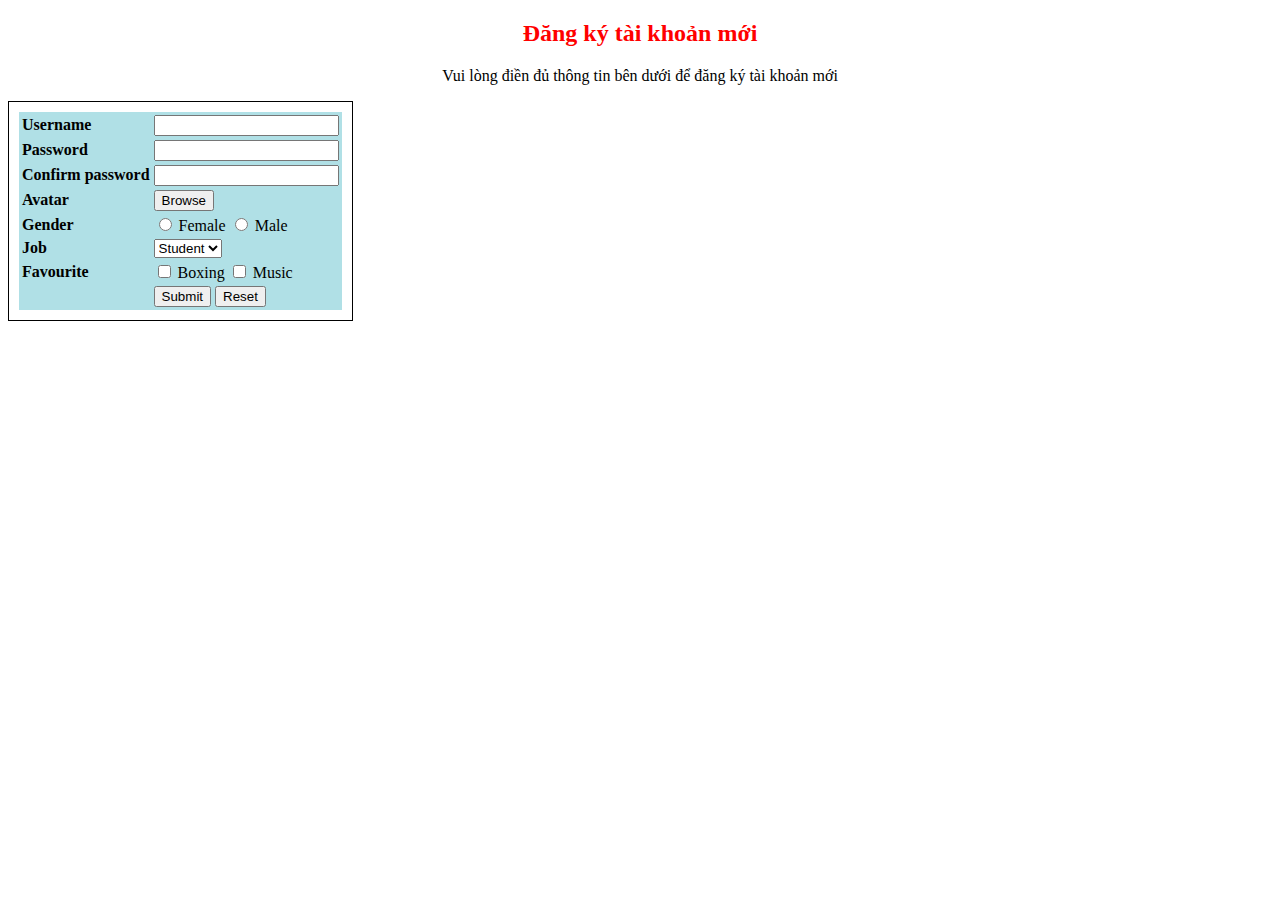
<file: Buoi3_TongHop/index.html>
<!DOCTYPE html>
<html>

<head>
    <title>Form Dang ky</title>
    <style>
        th {
            text-align: left;
        }
    </style>
</head>

<body>
    <h2 style="color: red; text-align: center;">Đăng ký tài khoản mới</h2>
    <p style="text-align: center;">Vui lòng điền đủ thông tin bên dưới để đăng ký tài khoản mới</p>
    <form
        method="POST"
        enctype="multipart/form-data"
        
        style="display: inline-block; border: 1px solid black;   align-content: center; margin: 0 auto;">
        <table style="background-color: powderblue; margin: 10px; align-content: center;">
            <tr>
                <th>Username</th>
                <td><input type="text" name="username"></td>
            </tr>
            <tr>
                <th>Password</th>
                <td>
                    <input type="password" name="password">
                </td>
            </tr>
            <tr>
                <th>Confirm password</th>
                <td><input type="password" name="confirm_password"></td>
            </tr>
            <tr>
                <th>Avatar</th>
                <td>
                    <span></span>
                    <button type="button" name="browse">Browse</button>
                </td>
            </tr>
            <tr>
                <th>Gender</th>
                <td>
                    <input type="radio" name="female">
                    <label>Female</label>
                    <input type="radio" name="male">
                    <label>Male</label>
                </td>
            </tr>
            <tr>
                <th>Job</th>
                <td><select name="job">
                        <option value="student">Student</option>
                        <option value="fighter">Fighter</option>
                    </select></td>
            </tr>
            <tr>
                <th>Favourite</th>
                <td>
                    <input type="checkbox" name="boxing">
                    <label>Boxing</label>
                    <input type="checkbox" name="Music">
                    <label>Music</label>
                </td>
            </tr>
            <tr>
                <th></th>
                <td>
                    <input type="submit" name="submit">
                    <button type="button" name="reset">Reset</button>
                </td>
            </tr>

        </table>
    </form>
</body>

</html>
</file>
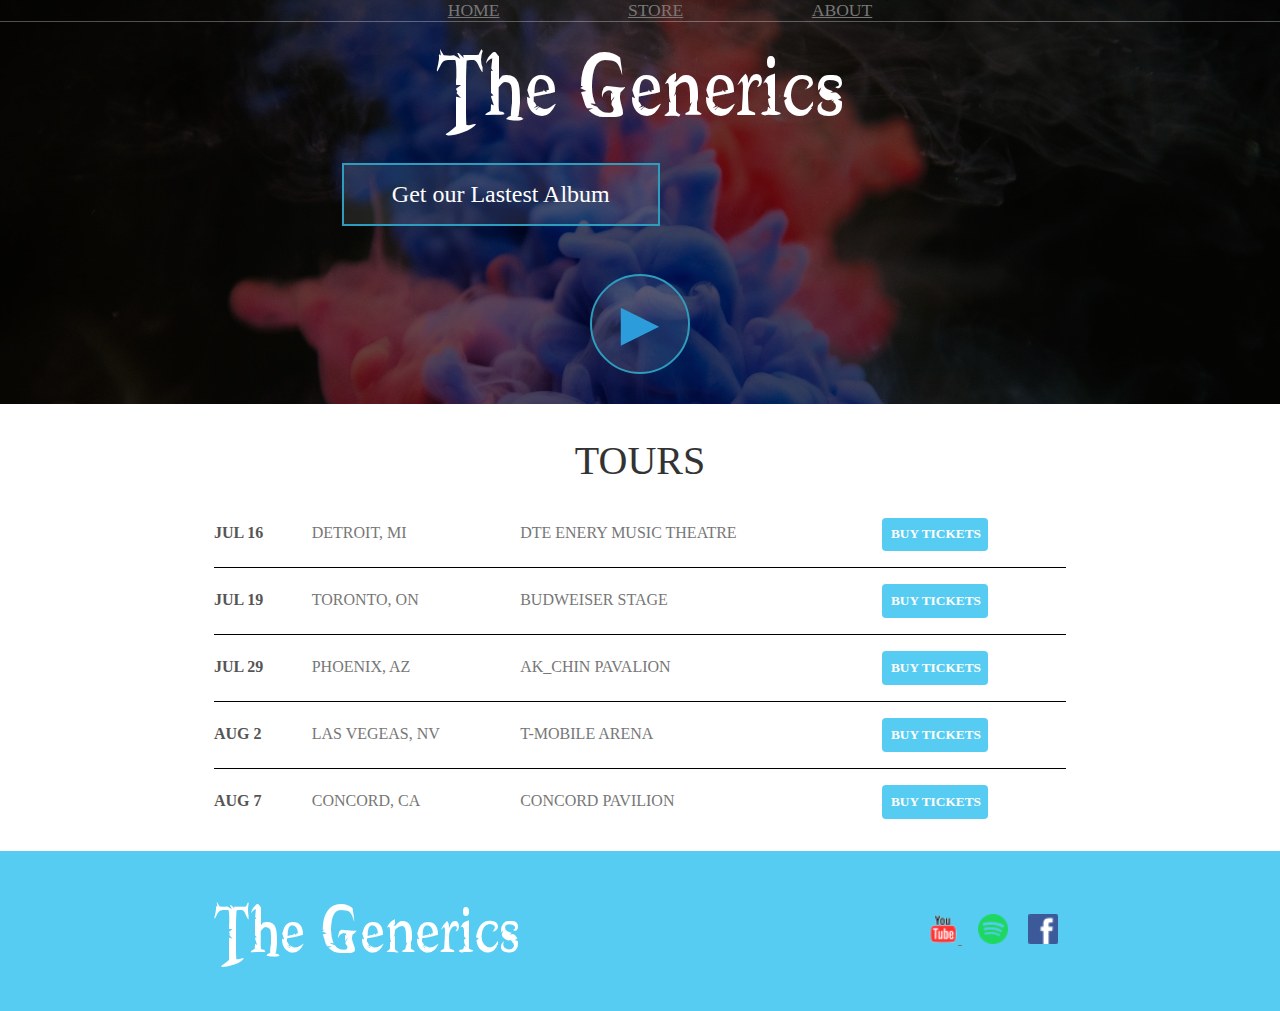
<file: hello_world/index.html>
<!DOCTYPE html>
<html>
    <head>
        <title>The Generics</title>
        <meta name="description" content="This is the description">
        <link rel="stylesheet" href="styles.css"/>
    </head>
    <body>
        <header class="main-header">
            <nav class="nav main-nav">
                <ul>
                    <li><a href="index.html" >HOME</a></li>
                    <li><a href="store.html" >STORE</a></li>
                    <li><a href="about.html">ABOUT</a></li>
                </ul>
            </nav>
            <h1 class="band-name band-name-large">The Generics</h1>
            <div class="container">
                <button type="button" class="btn btn-header ">Get our Lastest Album</button>
            </div>
          
             <!-- TODO: Find a suiable background image -->
             <button type="button" class="btn btn-header btn-play">&#9658;</button>
        </header>
        <section class="content-section container"> 
            <h2 class="section-header">TOURS</h2>
            <div>
                <div class="tour-row">
                    <strong class="tour-item tour-date">JUL 16</strong>
                    <span class="tour-item tour-city">DETROIT, MI</span>
                    <span class="tour-item tour-arena">DTE ENERY MUSIC THEATRE</span>
                    <button type="button" class="tour-item tour-btn btn btn-primary">BUY TICKETS</button>
                    
                </div>
                <div class="tour-row">
                    <strong class="tour-item tour-date">JUL 19</strong>
                    <span class="tour-item tour-city">TORONTO, ON</span>
                    <span class="tour-item tour-arena">BUDWEISER STAGE</span>
                    <button type="button" class="tour-item tour-btn btn btn-primary">BUY TICKETS</button>
                    
                </div>
                <div class="tour-row">
                    <strong class="tour-item tour-date">JUL 29</strong>
                    <span class="tour-item tour-city">PHOENIX, AZ</span>
                    <span class="tour-item tour-arena">AK_CHIN PAVALION</span>
                    <button type="button" class="tour-item tour-btn btn btn-primary"> BUY TICKETS</button>
                </div>
                <div class="tour-row">
                    <strong class="tour-item tour-date">AUG 2</strong>
                    <span class="tour-item tour-city">LAS VEGEAS, NV</span>
                    <span class="tour-item tour-arena">T-MOBILE ARENA</span>
                    <button type="button" class="tour-item tour-btn btn btn-primary">BUY TICKETS</button>
                </div>
                <div class="tour-row">
                    <strong class="tour-item tour-date">AUG 7</strong>
                    <span class="tour-item tour-city">CONCORD, CA</span>
                    <span class="tour-item tour-arena">CONCORD PAVILION</span>
                    <button type="button" class="tour-item tour-btn btn btn-primary">BUY TICKETS</button>
                </div>
            </div>
        </section>
        <footer class="main-footer">
            <div class="container main-footer-container">
                <h3 class="band-name">The Generics</h3>
                <ul class="nav footer-nav">
                    <li><a href="https://youtubte.com" target="_blank"><img src="Images/YouTube Logo.png"> </a> </li>
                    <li><a href="https://spotify.com" target="_blank"><img src="Images/Spotify Logo.png"></a> </li>
                    <li><a href="https://facebook.com" target="_blank"> <img src="Images/Facebook Logo.png"></a></li>
                </ul>
            </div>
           
        </footer>
    </body>

</html>
</file>
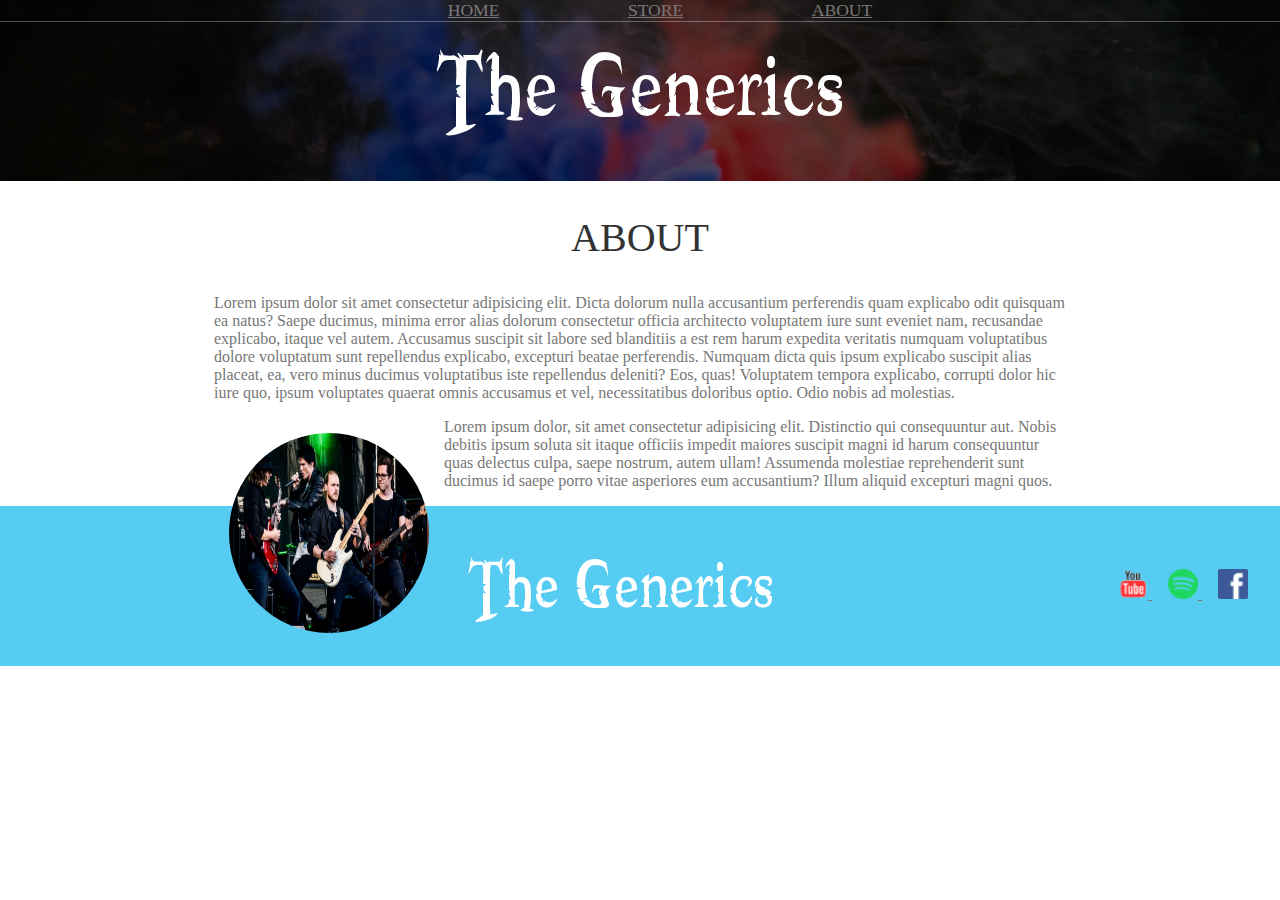
<file: hello_world/about.html>
<!DOCTYPE html>
<html>
    <head>
        <title>The Generics | About</title>
        <meta name="description" content="this is the description"> 
        <link rel="stylesheet" href="styles.css"
    </head>
    <body>
        <header class="main-header">
            <nav class="nav main-nav"> 
                <ul>
                    <li><a href="index.html">HOME</a></li>
                    <li><a href="store.html">STORE</a></li>
                    <li><a href="about.html">ABOUT</a></li>
                </ul>
            </nav> 

            <h1 class="band-name band-name-large" >The Generics</h1>
        </header>
        <section class="content-section container">
            <h2 class="section-header">ABOUT</h2>
            <p>Lorem ipsum dolor sit amet consectetur adipisicing elit. Dicta dolorum nulla accusantium perferendis quam explicabo odit quisquam ea natus? Saepe ducimus, minima error alias dolorum consectetur officia architecto voluptatem iure sunt eveniet nam, recusandae explicabo, itaque vel autem. Accusamus suscipit sit labore sed blanditiis a est rem harum expedita veritatis numquam voluptatibus dolore voluptatum sunt repellendus explicabo, excepturi beatae perferendis. Numquam dicta quis ipsum explicabo suscipit alias placeat, ea, vero minus ducimus voluptatibus iste repellendus deleniti? Eos, quas! Voluptatem tempora explicabo, corrupti dolor hic iure quo, ipsum voluptates quaerat omnis accusamus et vel, necessitatibus doloribus optio. Odio nobis ad molestias.</p>
            <img class="about-band-image" src="Images/Band Members.png">
            <p>Lorem ipsum dolor, sit amet consectetur adipisicing elit. Distinctio qui consequuntur aut. Nobis debitis ipsum soluta sit itaque officiis impedit maiores suscipit magni id harum consequuntur quas delectus culpa, saepe nostrum, autem ullam! Assumenda molestiae reprehenderit sunt ducimus id saepe porro vitae asperiores eum accusantium? Illum aliquid excepturi magni quos.</p>
        </section>
        <footer class="main-footer">
            <div class="container main-footer-container">
                <h3 class="band-name">The Generics</h3>
                <ul class="nav footer-nav">
                    <li> 
                        <a href="https://youtube.com" target="_blank">
                            <img src="Images/YouTube Logo.png">
                        </a>
                       </li>
                    <li>
                        <a href="https://spotify.com" target="_blank">
                            <img src="Images/Spotify Logo.png">
                        </a>
                        </li>
                    <li>
                    <a href="https://facebook.com" target="_blank">
                        <img src="Images/Facebook Logo.png">
                    </a>
    
                    </li>
                </ul>
            </div>

            
            
        </footer>
    </body>
</html>
</file>
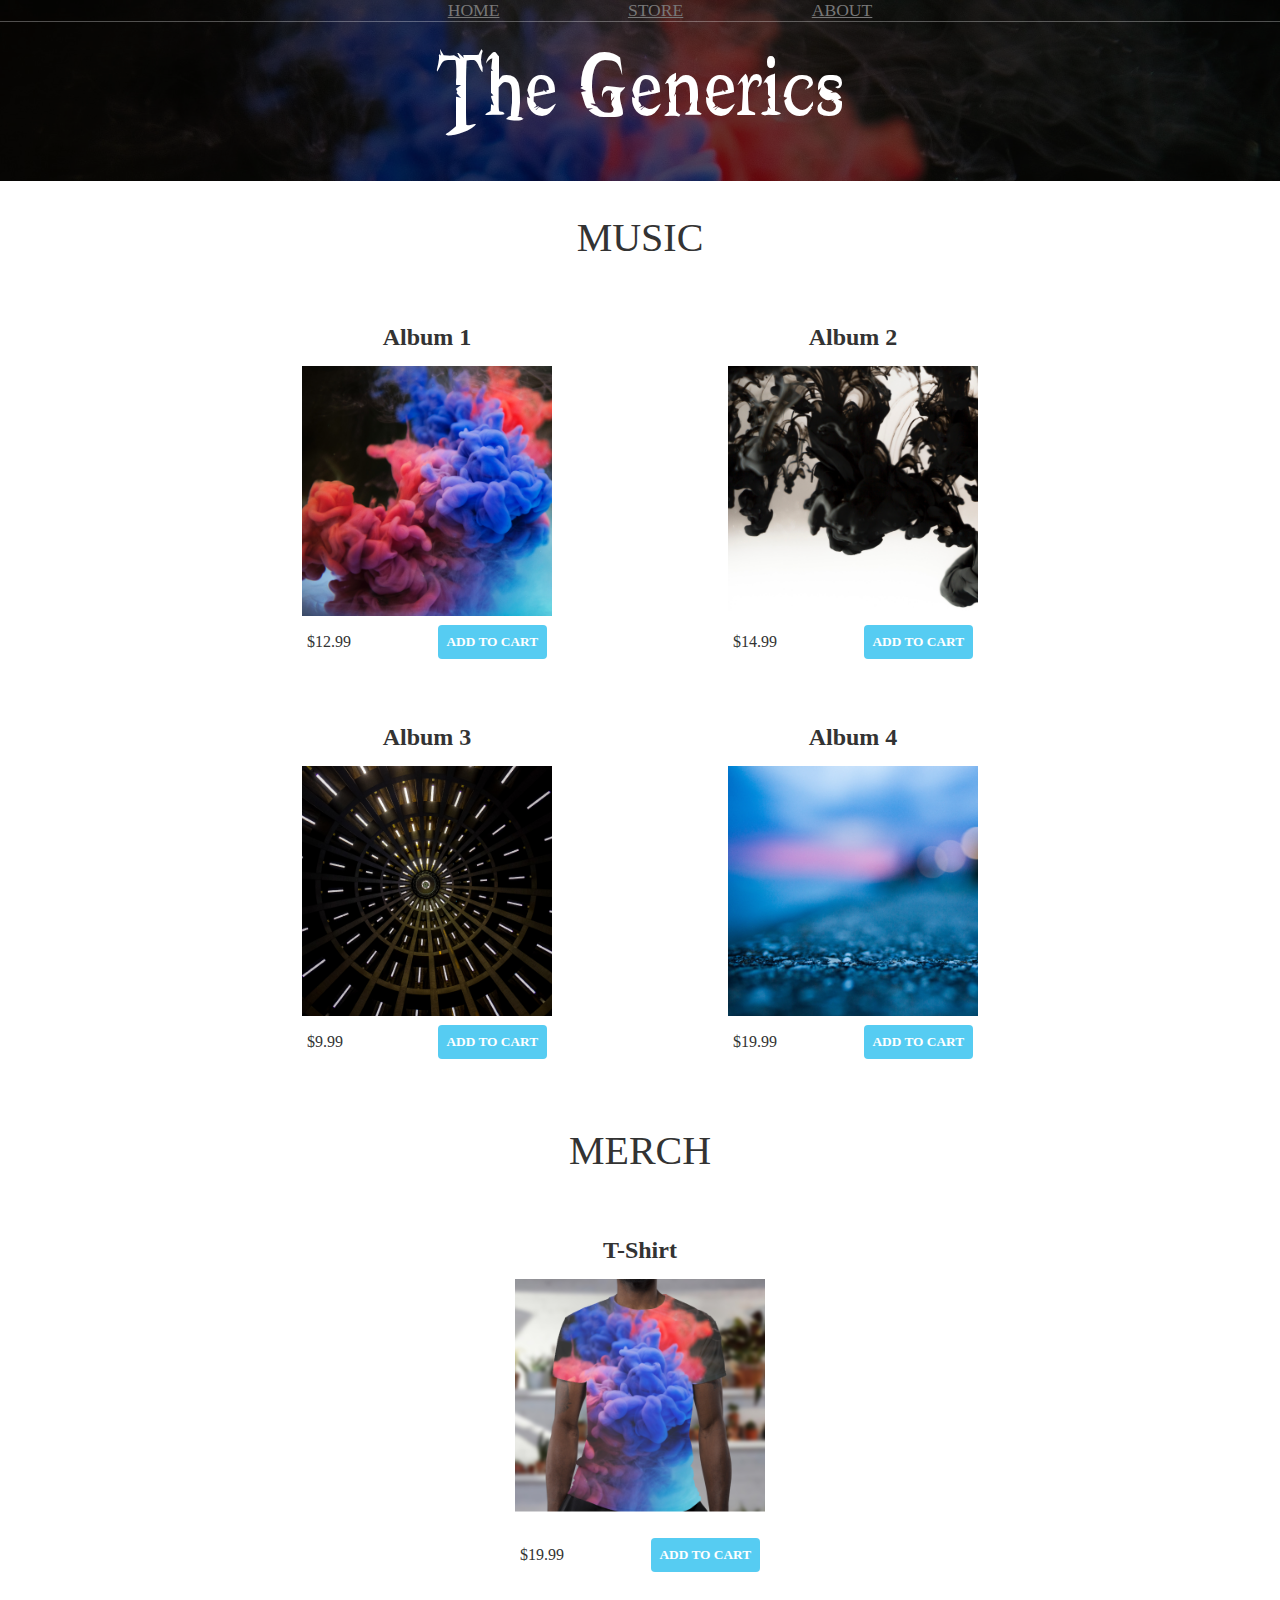
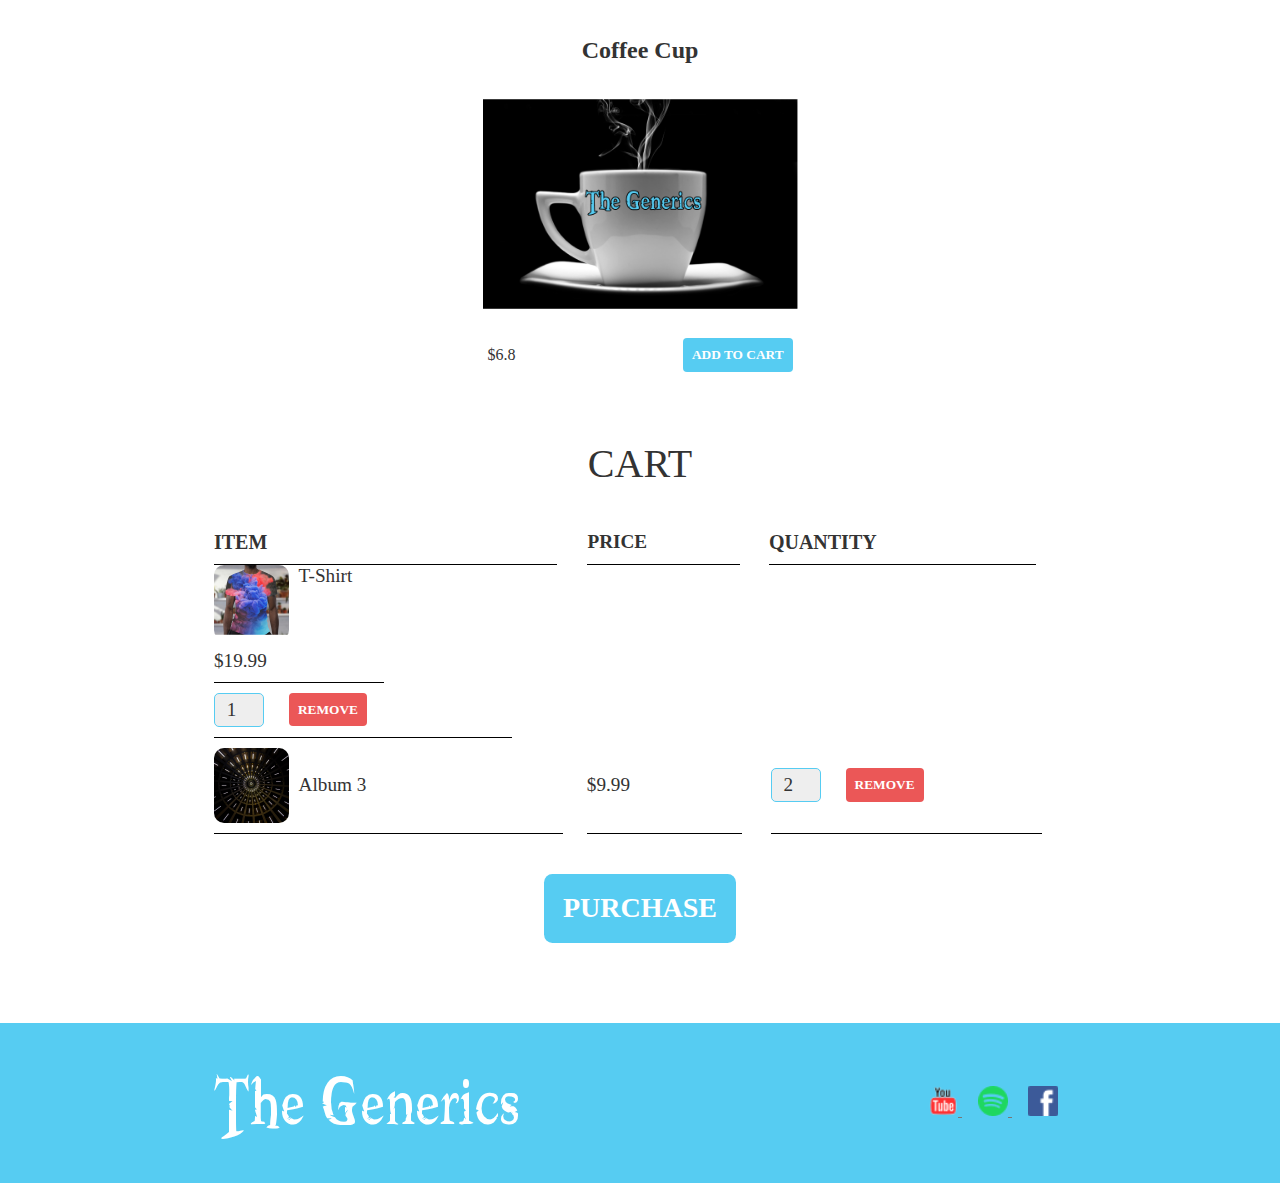
<file: hello_world/store.html>
<!DOCTYPE html>
<html>

<head>
    <title>The Generics | Store</title>
    <meta name="description" content="This is the descrpition">
    <link rel="stylesheet" href="styles.css">
</head>

<body>
    <header class="main-header">
        <nav class="main-nav nav">
            <ul>
                <li><a href="index.html">HOME</a> </li>
                <li><a href="store.html">STORE</a></li>
                <li><a href="about.html">ABOUT</a></li>
            </ul>
        </nav>

        <h1 class="band-name band-name-large">The Generics</h1>
    </header>
    <section class="container content-section">
        <h2 class="section-header">MUSIC</h2>
        <div class="shop-items">
            <div class="shop-item">
                <span class="shop-item-title">Album 1</span>
                <img class="shop-item-image" src="Images/Album 1.png">
                <div class="shop-item-details">
                    <span class="shop-item-price">$12.99</span>
                    <button class="btn btn-primary shop-item-button" type="button">ADD TO CART</button>
                </div>
            </div>
            <div class="shop-items">
                <div class="shop-item">
                    <span class="shop-item-title">Album 2</span>
                    <img class="shop-item-image" src="Images/Album 2.png">
                    <div class="shop-item-details">
                        <span class="shop-item-price">$14.99</span>
                        <button class="btn btn-primary" type="button">ADD TO CART</button>
                    </div>
                </div>

            </div>
            <div class="shop-items">
                <div class="shop-item">
                    <span class="shop-item-title">Album 3</span>

                    <img class="shop-item-image" src="Images/Album 3.png">
                    <div class="shop-item-details">
                        <span class="shop-item-price ">$9.99</span>
                        <button class="btn btn-primary" type="button">ADD TO CART</button>
                    </div>
                </div>
            </div>
            <div class="shop-items">
                <div class="shop-item">
                    <span class="shop-item-title">Album 4</span>
                    <img class="shop-item-image" src="Images/Album 4.png">
                    <div class="shop-item-details">
                        <span class="shop-item-price">$19.99</span>
                        <button class="btn btn-primary" type="button">ADD TO CART</button>
                    </div>
                </div>

            </div>
        </div>
    </section class="container content-section">
    <section>
        <h2 class="section-header">MERCH</h2>
        <div class="shop-items">
            <div class="shop-item">
                <span class="shop-item-title">T-Shirt</span>
                <img class="shop-item-image" src="Images/Shirt.png">
                <div class="shop-item-details">
                    <span class="shop-item-price">$19.99</span>
                    <button class="btn btn-primary" type="button">ADD TO CART</button>
                </div>
            </div>
        </div>
        <div class="shop-items">
            <div class="shop-item">
                <span class="shop-item-title">Coffee Cup</span>
                <img class="shop-item-image" src="Images/Cofee.png">
                <div class="shop-item-details">
                    <span class="shop-item-price">$6.8</span>
                    <button class="btn btn-primary" type="button">ADD TO CART</button>
                </div>
            </div>
        </div>

    </section>
    <section class="container content-section">
        <h2 class="section-header">CART</h2>
        <div class="cart-row">
            <span class="cart-item cart-header cart-column">ITEM</span>
            <span class="cart-price cart-header cart-column">PRICE</span>
            <span class="cart-quantity cart-header cart-column">QUANTITY</span>
        </div>
        <div class="cart-items">
            <div class="cart-row">
                <img class="cart-item-image" src="Images/Shirt.png" width="100" height="100">
                <span class="cart-item-title">T-Shirt</span>
            </div>
            <span class="cart-price cart-column">$19.99</span>
            <div class="cart-quantity cart-column">
                <input class="cart-quantity-input" type="number" value="1">
                <button class="btn btn-danger" type="button">REMOVE</button>
            </div>
        </div>

        </div>
        <div class="cart-row">
            <div class="cart-item cart-column">
                <img class="cart-item-image" src="Images/Album 3.png" width="100" height="100">
                <span class="cart-item-title">Album 3</span>
            </div>
            <span class="cart-price cart-column">$9.99</span>
            <div class="cart-quantity cart-column">
                <input class="cart-quantity-input" type="number" value="2">
                <button class="btn btn-danger" type="button">REMOVE</button>
            </div>
        </div>
       
            <button class="btn btn-primary btn-purchase" type="button">PURCHASE</button>
       
    </section>
    <footer class="main-footer">
        <div class="container main-footer-container">
            <h3 class="band-name">The Generics</h3>
        <ul class="nav footer-nav">
            <li>
                <a href="https://youtube.com" target="_blank">
                    <img src="Images/YouTube Logo.png">
                </a>
            </li>
            <li>
                <a href="https://spotify.com" target="_blank">
                    <img src="Images/Spotify Logo.png">
                </a>
            </li>
            <li>
                <a href="https://facebook.com" target="_blank">
                    <img src="Images/Facebook Logo.png">
                </a>
            </li>
        </ul>    
        </div>
        
    </footer>
</body>

</html>
</file>
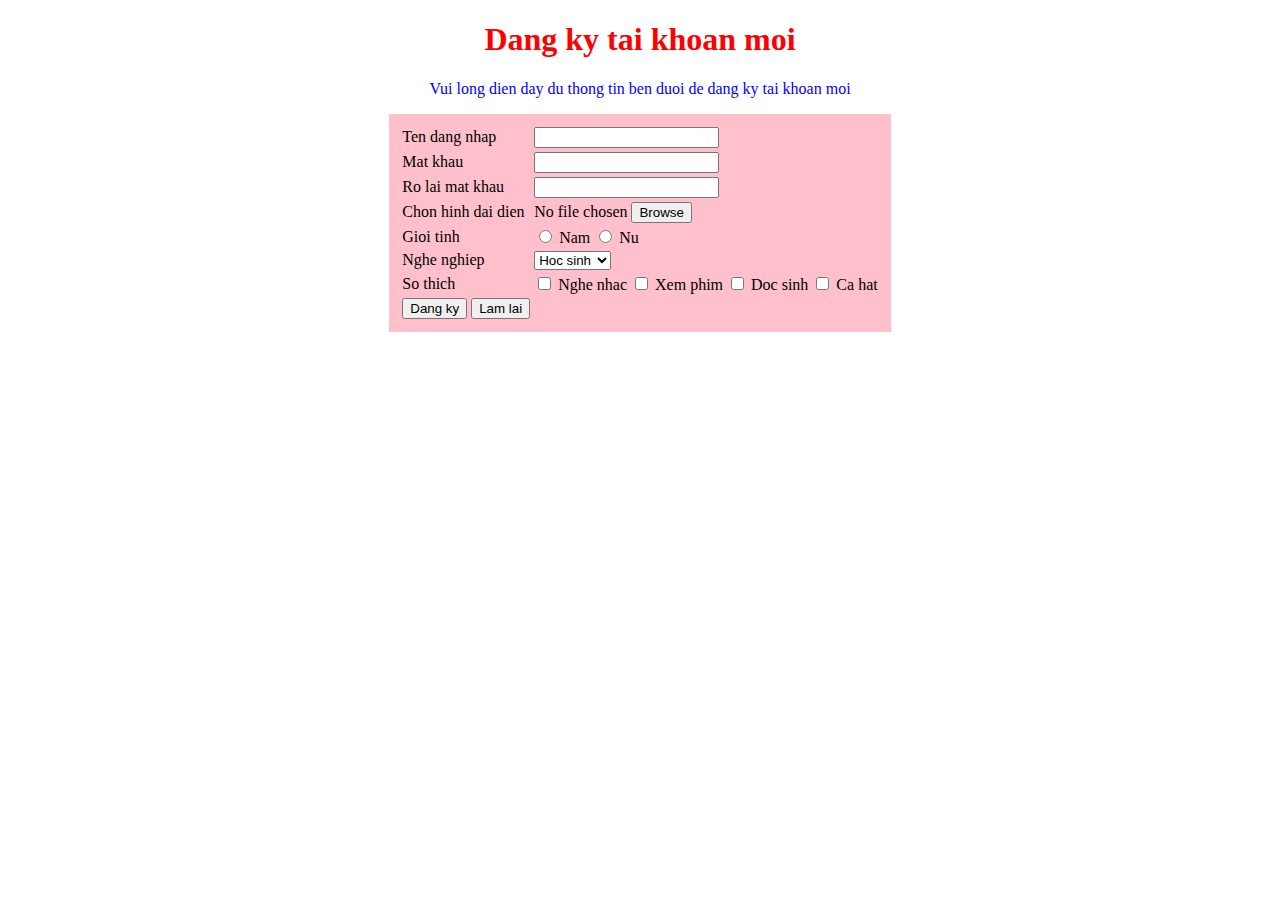
<file: no_love_1/register_form.html>
<!DOCTYPE html>
<html>

<head>
    <style>
        th {
            text-align: left;
            font-weight: 300;
        }
    </style>
    <link rel="stylesheet" href="register_style.css">
</head>
<title>Register form</title>

<body>
    <h1 class="title">Dang ky tai khoan moi</h1>
    <p class="subtitle">Vui long dien day du thong tin ben duoi de dang ky tai khoan moi</p>
    <table align="center" style="border: none; background-color: pink; padding: 10px;">
        <tr>
            <th>
                Ten dang nhap
            </th>
            <td>
                <input type="text">
            </td>
        </tr>
        <tr>
            <th>Mat khau</th>
            <td>
                <input type="password">
            </td>
        </tr>
        <tr>
            <th>Ro lai mat khau</th>
            <td><input type="password"></td>
        </tr>
        <tr>
            <th>
                Chon hinh dai dien
            </th>
           
            <td>
                No file chosen
                <button type="button">Browse</button>
            </td>
        </tr>
        <tr>
            <th>Gioi tinh</th>
            <td align="left">
                <input type="radio">
                <label>Nam</label>
                <input type="radio">
                <label>Nu</label>
            </td>
        </tr>
        <tr>
            <th>Nghe nghiep</th>
            <td>
                <select>
                    <option>Hoc sinh</option>
                    <option>Sinh vien</option>
                </select>
            </td>
        </tr>
        <tr>
            <th>So thich</th>
            <td>
                <input type="checkbox">
                <label>Nghe nhac</label>
                <input type="checkbox">
                <label>Xem phim</label>
                <input type="checkbox">
                <label>Doc sinh</label>
                <input type="checkbox">
                <label>Ca hat</label>
            </td>
        </tr>
        <tr>
           <td align="center">
            <button>Dang ky</button>
            <button>Lam lai</button>
           </td>
        </tr>
    </table>

</body>

</html>
</file>
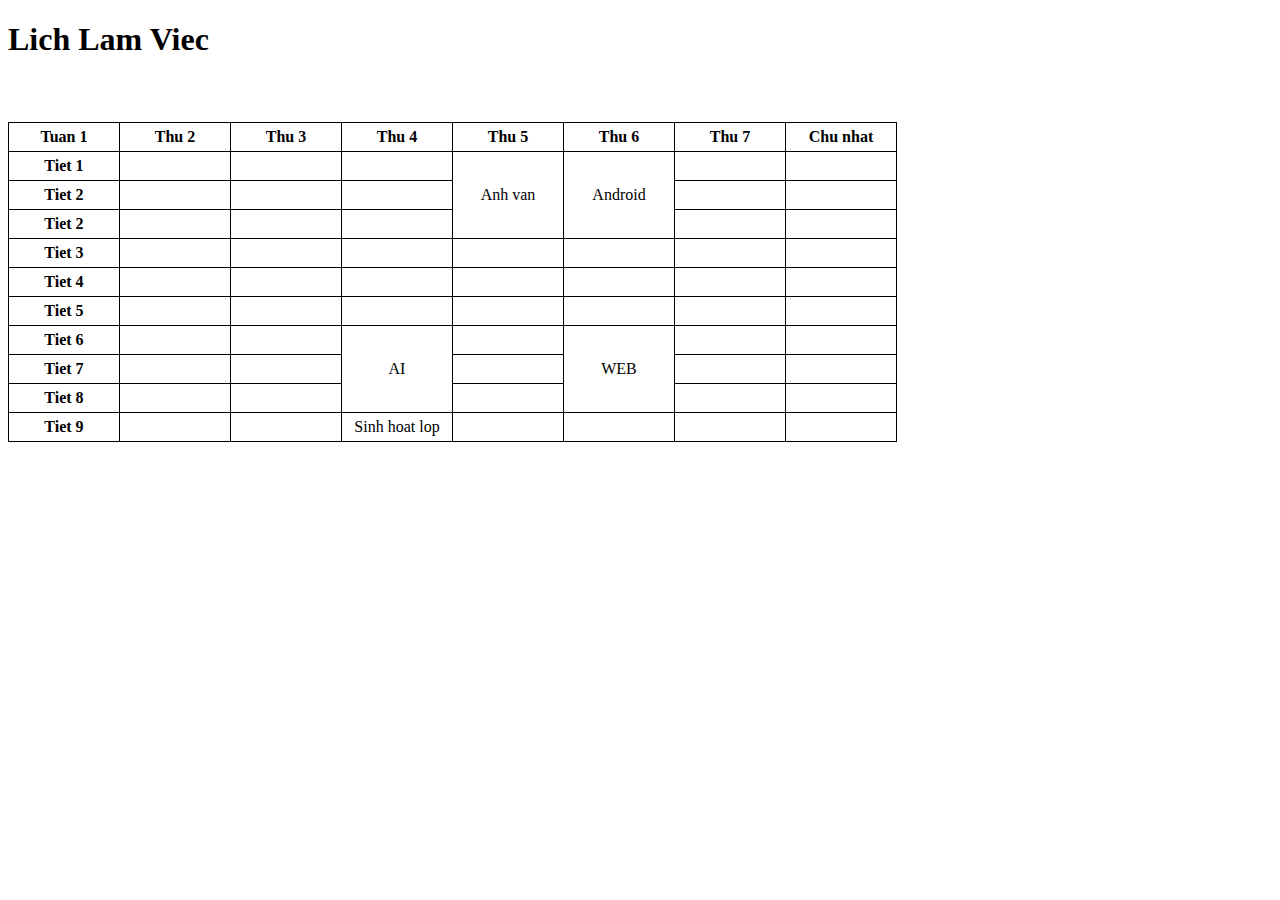
<file: no_love_1/thoi_khoa_bieu.html>
<!DOCTYPE html>
<html>

<head>
    <link rel="stylesheet" href="style.css">
</head>
<style>
    table,
    th,
    td {
        border: 1px solid black;
        border-collapse: collapse;
    }

    th,
    td {
        min-width: 100px;
        padding: 5px;
        text-align: center;
    }
</style>
<title>No Love 1</title>

<body>
    <h1 class="title">Lich Lam Viec</h1>

    <table>
        <tr>
            <th>Tuan 1</th>
            <th>Thu 2</th>
            <th>Thu 3</th>
            <th>Thu 4</th>
            <th>Thu 5</th>
            <th>Thu 6</th>
            <th>Thu 7</th>
            <th>Chu nhat</th>
        </tr>
        <tr>
            <th>Tiet 1</th>
            <td> </td>
            <td> </td>
            <td> </td>
            <td rowspan="3">Anh van</td>
            <td rowspan="3">Android</td>
            <td> </td>
            <td> </td>
        </tr>
        <tr>
            <th>Tiet 2</th>
            <td></td>
            <td></td>
            <td></td>

            <td></td>
            <td></td>
        </tr>
        <tr>
            <th>Tiet 2</th>
            <td></td>
            <td></td>
            <td></td>
            <td></td>
            <td></td>
        </tr>
        <tr>
            <th>Tiet 3</th>
            <td></td>
            <td></td>
            <td></td>
            <td></td>
            <td></td>
            <td></td>
            <td></td>
        </tr>
        <tr>
            <th>Tiet 4</th>
            <td></td>
            <td></td>
            <td></td>
            <td></td>
            <td></td>
            <td></td>
            <td></td>
        </tr>
        <tr>
            <th>Tiet 5</th>
            <td></td>
            <td></td>
            <td></td>
            <td></td>
            <td></td>
            <td></td>
            <td></td>
        </tr>
        <tr>
            <th>Tiet 6</th>
            <td></td>
            <td></td>
            <td rowspan="3">AI</td>
            <td></td>
            <td rowspan="3">WEB</td>
            <td></td>
            <td></td>
        </tr>
        <tr>
            <th>Tiet 7</th>
            <td></td>
            <td></td>
            <td></td>
            <td></td>
            <td></td>
        </tr>
        <tr>
            <th>Tiet 8</th>
            <td></td>
            <td></td>
            <td></td>
            <td></td>
           
            <td></td>
        </tr>
        <tr>
            <th>Tiet 9</th>
            <td></td>
            <td></td>
            <td>Sinh hoat lop</td>
            <td></td>
            <td></td>
            <td></td>
            <td></td>
        </tr>
    </table>


</body>

</html>
</file>
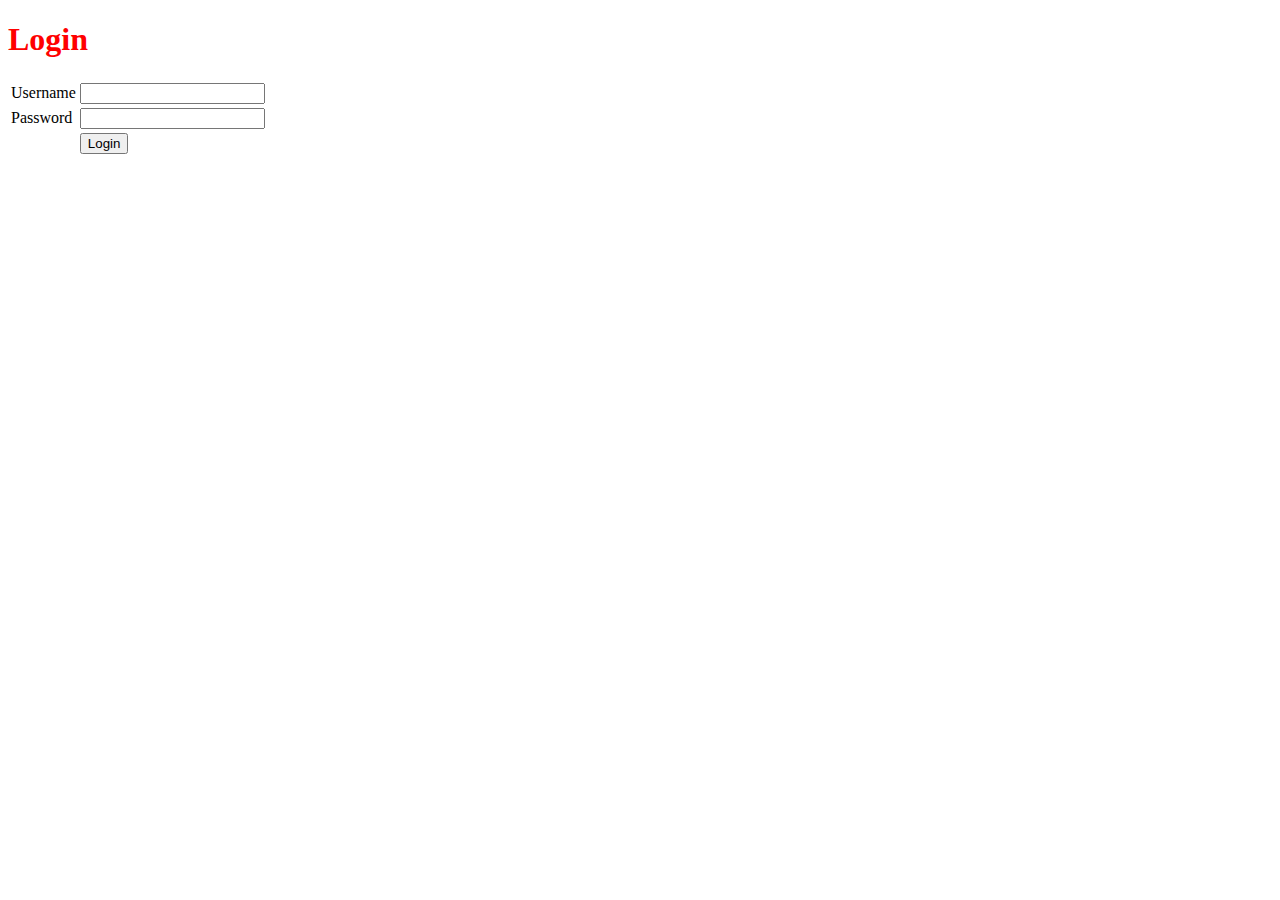
<file: the_last_test/login.html>
<!DOCTYPE html>
<html>
    <h1 style="color: red;">Login</h1>
    <form action="login.php" enctype="multipart/form-data" method="POST">
        <table>
            <tr>
                <td>Username</td>
                <td><input type="text" id="username" name="username"></td>
            </tr>
            <tr><td>Password</td>
                <td><input type="password" id="password" name="password"></td>
            </tr>
            <tr>
                <td></td>
                <td><input type="submit" value="Login"></td> </tr>
        </table>
    </form>
</html>
</file>
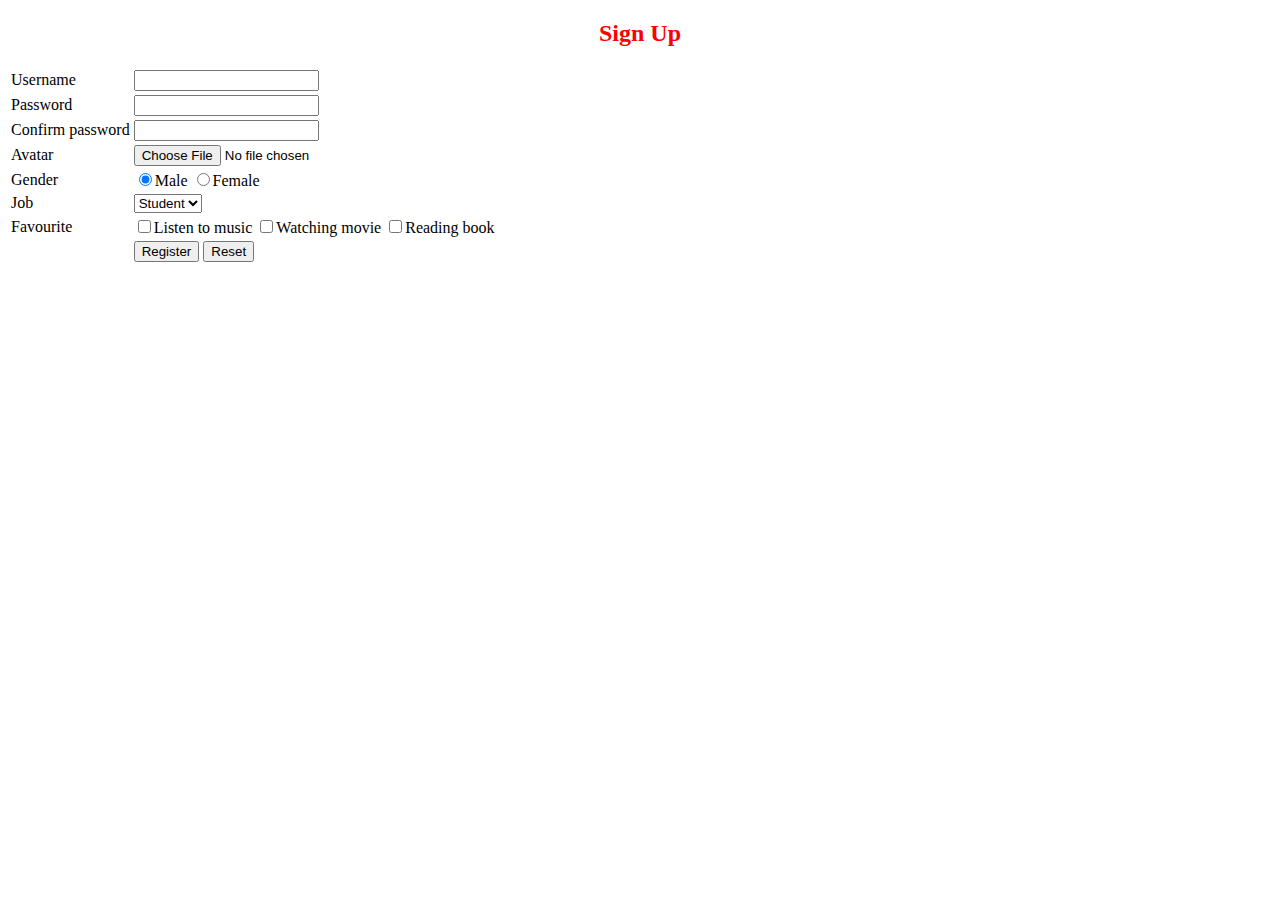
<file: the_last_test/sign_up.html>
<!DOCTYPE html>
<html>

<head>
    <title>Sign up</title>
    <style>
        .error{
            color: red;
        }
    </style>
</head>

<body>
    <h2 style="color: red; text-align: center;">Sign Up</h2>
    <form  enctype="multipart/form-data"
    action="register.php"
    method="POST"
    onsubmit="return checkSignupValidator()">
        <table>
            <tbody>
                <tr>
                    <td>Username</td>
                    <td>
                        <input type="text" id="username" name="username">
                        <div class="error" id="username_error"></div>
                    </td>
                    
                </tr>
                
                <tr>
                    <td>Password</td>
                    <td>
                        <input type="password" id="password" name="password">
                        <div class="error" id="password_error"></div>
                    </td>
                </tr>
                
                <tr>
                    <td>Confirm password</td>
                    <td>
                        <input type="password" id="confirm_password" name="confirm_password">
                        <div class="error" id="confirm_password_error"></div>
                    </td>
                </tr>
                <tr>
                    <td>Avatar</td>
                    <td>
                        <input type="file" name="avatar" id="avatar"></input>
                    </td>
                </tr>
                <tr>
                    <td>Gender</td>
                    <td>
                        <input type="radio" name="gender" value="male" checked><label>Male</label>
                        <input type="radio" name="gender" value="female" ><label>Female</label>
                    </td>
                </tr>
                <tr>
                    <td>Job</td>
                    <td>
                        <select name="job">
                            <option value="student">Student</option>
                            <option value="singer">Singer</option>
                            <option value="fighter">Fighter</option>
                        </select>
                    </td>
                </tr>
                <tr>
                    <td>Favourite</td>
                    <td>
                        <input name="favourite[]" value="listen_to_music" type="checkbox"><label>Listen to music</label>
                        <input name="favourite[]" value="watching_movie" type="checkbox"><label>Watching movie</label>
                        <input name="favourite[]" value="reading_book" type="checkbox"><label>Reading book</label>
                    </td>
                </tr>
                <tr>
                    <td></td>
                    <td>
                        <button type="submit">Register</button>
                        <button type="reset">Reset</button>
                    </td>

                </tr>
            </tbody>
        </table>
    </form>
    <script src="validator.js"></script>
</body>

</html>
</file>
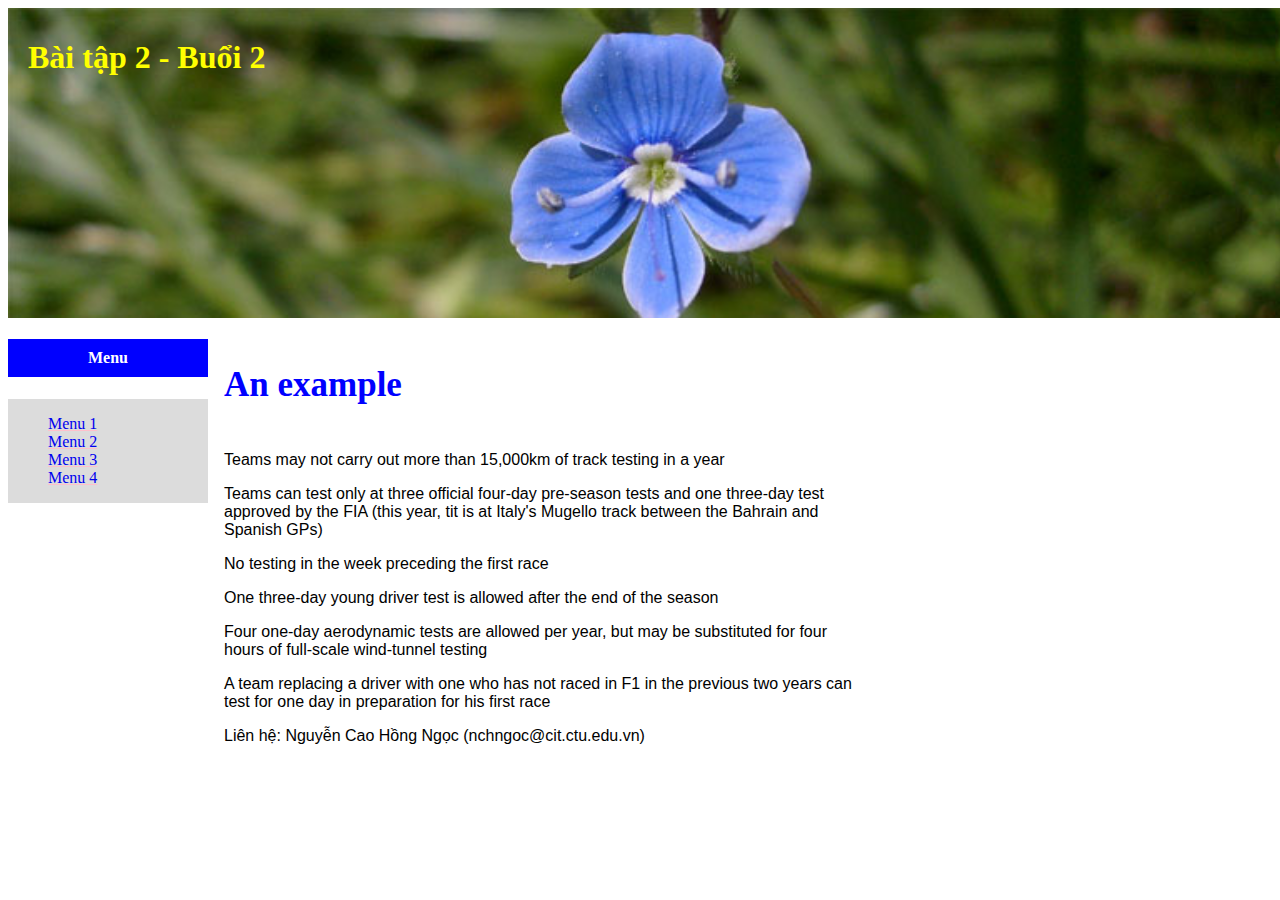
<file: no_love_2/one/div.html>
<!DOCTYPE html PUBLIC "-//W3C//DTD XHTML 1.0 Strict//EN" "http://www.w3.org/TR/xhtml1/DTD/xhtml1-strict.dtd">

<html xmlns="http://www.w3.org/1999/xhtml">

<head> 
	<title> Bài tập 2 - Buổi 2 </title>
	<meta http-equiv="Content-Type" content="text/html; charset=UTF-8" />
	<link rel="stylesheet" type="text/css" href="style_div.css" media="screen" />
</head>	
<body>
<div>
	<div class="title">
		<h1>Bài tập 2 - Buổi 2</h1>
	</div> <!--end div title-->
	
	
	<div class="wrap">
		<div >
			<h4 class="menu-title">Menu</h4>
			<div class="menu-container">
				<ul>
					<li><a href="#">Menu 1</a></li>
					<li><a href="#">Menu 2</a></li>
					<li><a href="#">Menu 3</a></li>
					<li><a href="#">Menu 4</a></li>
				</ul>
			</div>	
		</div> <!--end div title-->
		<div class="content">
			<h4>An example</h4>
			<p>Teams may not carry out more than 15,000km of track testing in a year</p>
	
			<p>Teams can test only at three official four-day pre-season tests and one three-day test approved by the FIA (this year, tit is at Italy's Mugello track between the Bahrain and Spanish GPs)</p>
	
			<p>No testing in the week preceding the first race</p>
	
			<p>One three-day young driver test is allowed after the end of the season</p>
	
			<p>Four one-day aerodynamic tests are allowed per year, but may be substituted for four hours of full-scale wind-tunnel testing</p>
	
			<p>A team replacing a driver with one who has not raced in F1 in the previous two years can test for one day in preparation for his first race</p>
			<div id="footer">
				<p>Liên hệ: Nguyễn Cao Hồng Ngọc (nchngoc@cit.ctu.edu.vn)</p>
			</div> <!--end div title-->
		</div> <!--end div title-->
	
	</div>

</div> <!--end div wrap-->
</body>
</html>
</file>
<file: hello_world/styles.css>
@font-face{
    font-family: "Booter - Zero Zero";
    src: url("Fonts/Booter\ -\ Zero\ Zero.woff") format("woff"),
        url("Fonts/Booter\ -\ Zero\ Zero.woff2") format("woff2");
    font-weight: normal;
    font-style: normal;
}
*{
    box-sizing: border-box;
    font-family: Raleway;
    color: #777;
}
html,body{
    margin: 0;
    padding: 0;
}
.nav ul{
    margin: 0;
}
.nav li{
    display: inline;
}

.main-nav{
    text-align: center;
    font-size: 1.1em;
    font-weight: lighter;
    border-bottom: 1px solid rgba(255, 255, 255, .3);
}

.main-nav li{
    padding: 0 5%;
}

.nav a:hover{
    background-color: rgba(255, 255, 255, .3);
}

.main-header{
    background-color: rgba(0, 0, 0, .6);
    background-image: url("Images/Header\ Background.jpg");
    background-blend-mode: multiply;
    background-size:cover;
    padding-bottom: 30px;
}

.band-name{
    text-align: center;
    margin: 0;
    font-size: 6em;
    font-family: "Booter - Zero Zero";
    font-weight: normal;
    color: white;
}

.band-name-large{
    font-size: 8em;
}

.content-section{
    margin: 1em;
}

.container{
    max-width: 900px;
    margin: 0 auto;
    padding: 0 1.5em;
}

.section-header{
    font-family: "Metal Mania";
    font-weight: normal;
    color: #333;
    text-align: center;
    font-size: 2.5em;   
}

.about-band-image{
    float: left;
    height: 200px;
    width: 200px;
    margin: 15px;
    border-radius: 100%;
}

.main-footer{
    background-color: #56CCF2;
    color: white;
    padding-top: 2em;
    padding-bottom: 2rem;
}

.main-footer-container{
    display: flex;
    align-items: center;
}

.main-footer-container ul{
    flex-grow: 1;
    text-align: end;
}

.footer-nav li {
    padding: 0 .5em;
}

.footer-nav img{
    width: 30px;
    height: 30px;
}

.btn{
    text-align: center;
    vertical-align: middle;
    padding: .67em .67em;
    cursor: pointer;
}

.btn-header{
    margin: .5em 15% 2em 15%;
    color: white;
    border: 2px solid #2D9CBD;
    background-color: rgba(255, 255, 255, .1);
    border-radius: 0;
    font-size: 1.5em;
    font-weight: lighter;
    padding-left: 2em;
    padding-right: 2em;
}
.btn-header:hover{
    background-color: rgba(255, 255, 255, .3);
}
.btn-play{
    display: block;
    margin: 0 auto;
    color: #2D9CDB;
    font-size: 4em;
    border-radius: 50%;
    width: 100px;
    height: 100px;
    padding: 0;
    text-align: center;
}
.btn-primary{
    color: white;
    background-color: #56CCF2;
    border: none;
    border-radius: .3em;
    font-weight: bold;
}
.btn-primary:hover{
    color: royalblue;
    background-color: #2D9CDB;
}
.tour-row{
    border-bottom: 1px solid black;
    padding-bottom: 1em;
    margin-bottom: 1em;
}
.tour-row:last-child{
    border:none;
}
.tour-item{
    display: inline-block;
    padding-right: .5em;
}
.tour-date{
    color:#555;
    width: 11%;
    font-weight: bold;
}
.tour-city{
    width: 24%;
}

.tour-arena{
    width: 42%;
}

.tour-btn{
    max-width: 19%;
}

.shop-item{
    margin: 30px;
}

.shop-item-title{
    display: block;
    width: 100%;
    text-align: center;
    font-weight: bold;
    font-size: 1.5em;
    color: #333;
    margin-bottom: 15px;
}

.shop-item-image{
    height: 250px;
}

.shop-item-details{
    display: flex;
    align-items: center;
    padding: 5px;
}

.shop-item-price{
    flex-grow: 1;
    color: #333;
}
.shop-items{
    display: flex;
    flex-wrap: wrap;
    justify-content: space-around;
}

.cart-header{
    font-weight: bold;
    font-size: 1.25em;
    color: #333;
}

.cart-column{
    display: flex;
    align-items: center;
    border-bottom: 1px solid black;
    margin-right: 1.5em;
    padding-bottom: 10px;
    margin-top: 10px;
}

.cart-row{
    display: flex;
}

.cart-item{
    width: 45%;
}

.cart-price{
    width: 20%;
    font-size: 1.2em;
    color: #333;
}

.cart-quantity{
    width: 35%;
}

.cart-item-title{
    color: #333;
    margin-left: .5em;
    font-size: 1.2em;
}

.cart-item-image{
    width: 75px;
    height: auto;
    border-radius: 10px;
}

.btn-danger{
    color: white;
    background-color: #EB5757;
    border: none;
    border-radius: .3em;
    font-weight: bold;
}

.btn-danger:hover{
    background-color: #CC4C4C;
}

.cart-quantity-input{
    height: 34px;
    width: 50px;
    border-radius: 5px;
    border: 1px solid #56CCF2;
    background-color: #eee;
    color: #333;
    padding: 0;
    text-align: center;
    font-size: 1.2em;
    margin-right: 25px;
}

.cart-row:last-child{
    border-bottom: 1px solid black;
}

.cart-row:last-child .cart-column{
    border: none;
}

.cart-total{
    text-align: end;
    margin-top: 10px;
    margin-right: 10px;
}

.cart-total-title{
    font-weight: bold;
    font-size: 1.5em;
    color: black;
    margin-right: 20px;
}

.cart-total-price{
    color: #333;
    font-size: 1.1em;
}

.btn-purchase{
    display: block;
    margin: 40px auto 80px auto;
    font-size: 1.75em;
}
</file>
<file: no_love_1/register_style.css>
.title{
    color: red;
    text-align: center;
}
.subtitle{
    color: blue;
    size: 12px;
    text-align: center;   
}
.container{
    border: 1px solid grey;
}
.container-child{
    margin: 10px;
    background-color: hotpink;
}
.row{
    display: inline-flex;

}
</file>
<file: no_love_1/style.css>
.title{
    size: 10em;
    margin-bottom: 2em;
}

.table-th{
    border: 1px solid black;
    height: 100px;
}
</file>
<file: no_love_2/one/style_div.css>
.title{
    height: 300px;
    background-image: url("header.jpg");
    background-repeat: no-repeat;
    width: 100%;
    background-size: cover;
    color: yellow;
    padding-top: 10px;
    padding-left: 20px;
}
.menu-title{
    width: 200px;
    color: white;
    background-color: blue;
    text-align: center;
    padding-top: 10px;
    padding-bottom: 10px;
}
.wrap{
   
    display: flex;
}
.menu-container{
    align-content: flex-start;
    width: 200px;
    background-color: gainsboro;
}
.menu-row{
    text-decoration: none;
    color: blue;
}
ul,li{
    text-align: left;
    list-style: none;

}
li:hover{
    background-color: yellow;
}
a{
    text-align: left;
    text-decoration: underline;
    text-decoration-color: pink;
}
.content{
    margin-left: 16px;
    align-content: left top;
}
.content h4{
    color: blue;
    font-size: 35px;
    bottom: 0px;
}
.content p{
    max-width: 60%;
    font-family:sans-serif;
}
</file>
